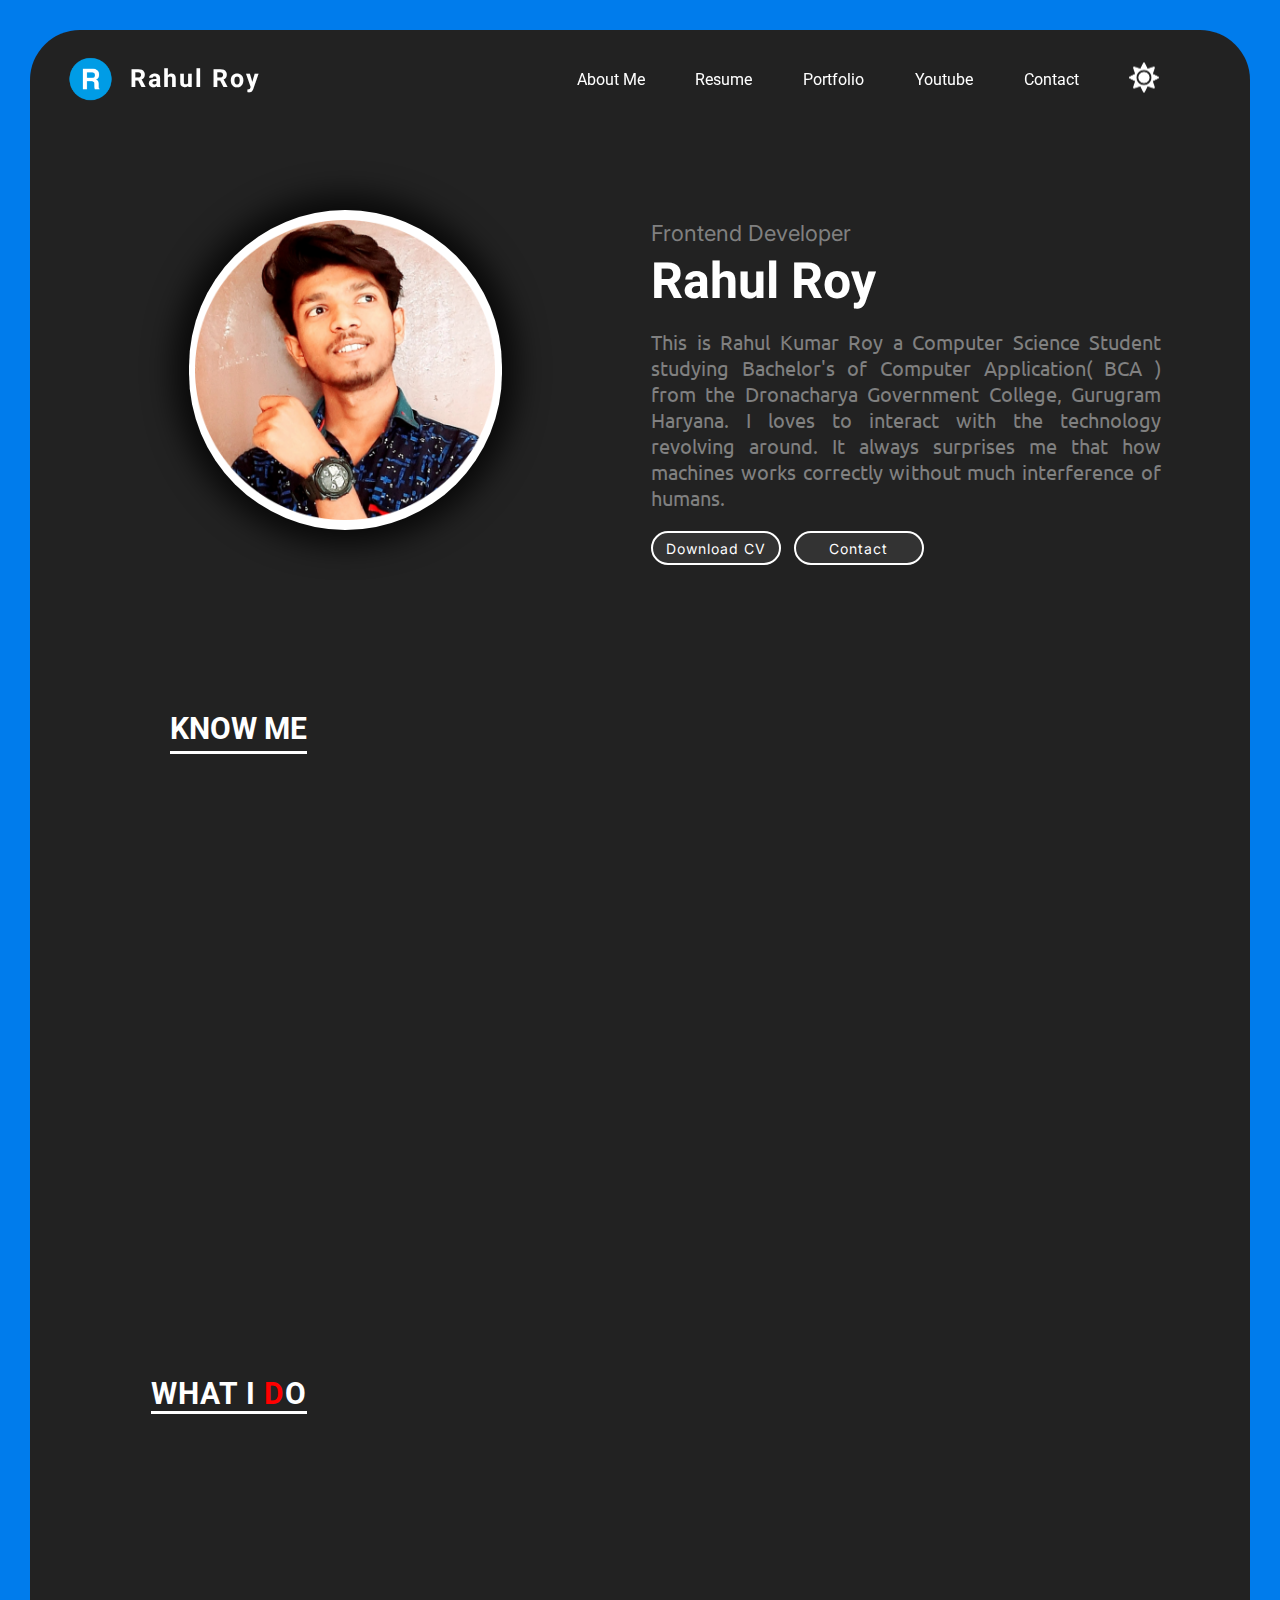
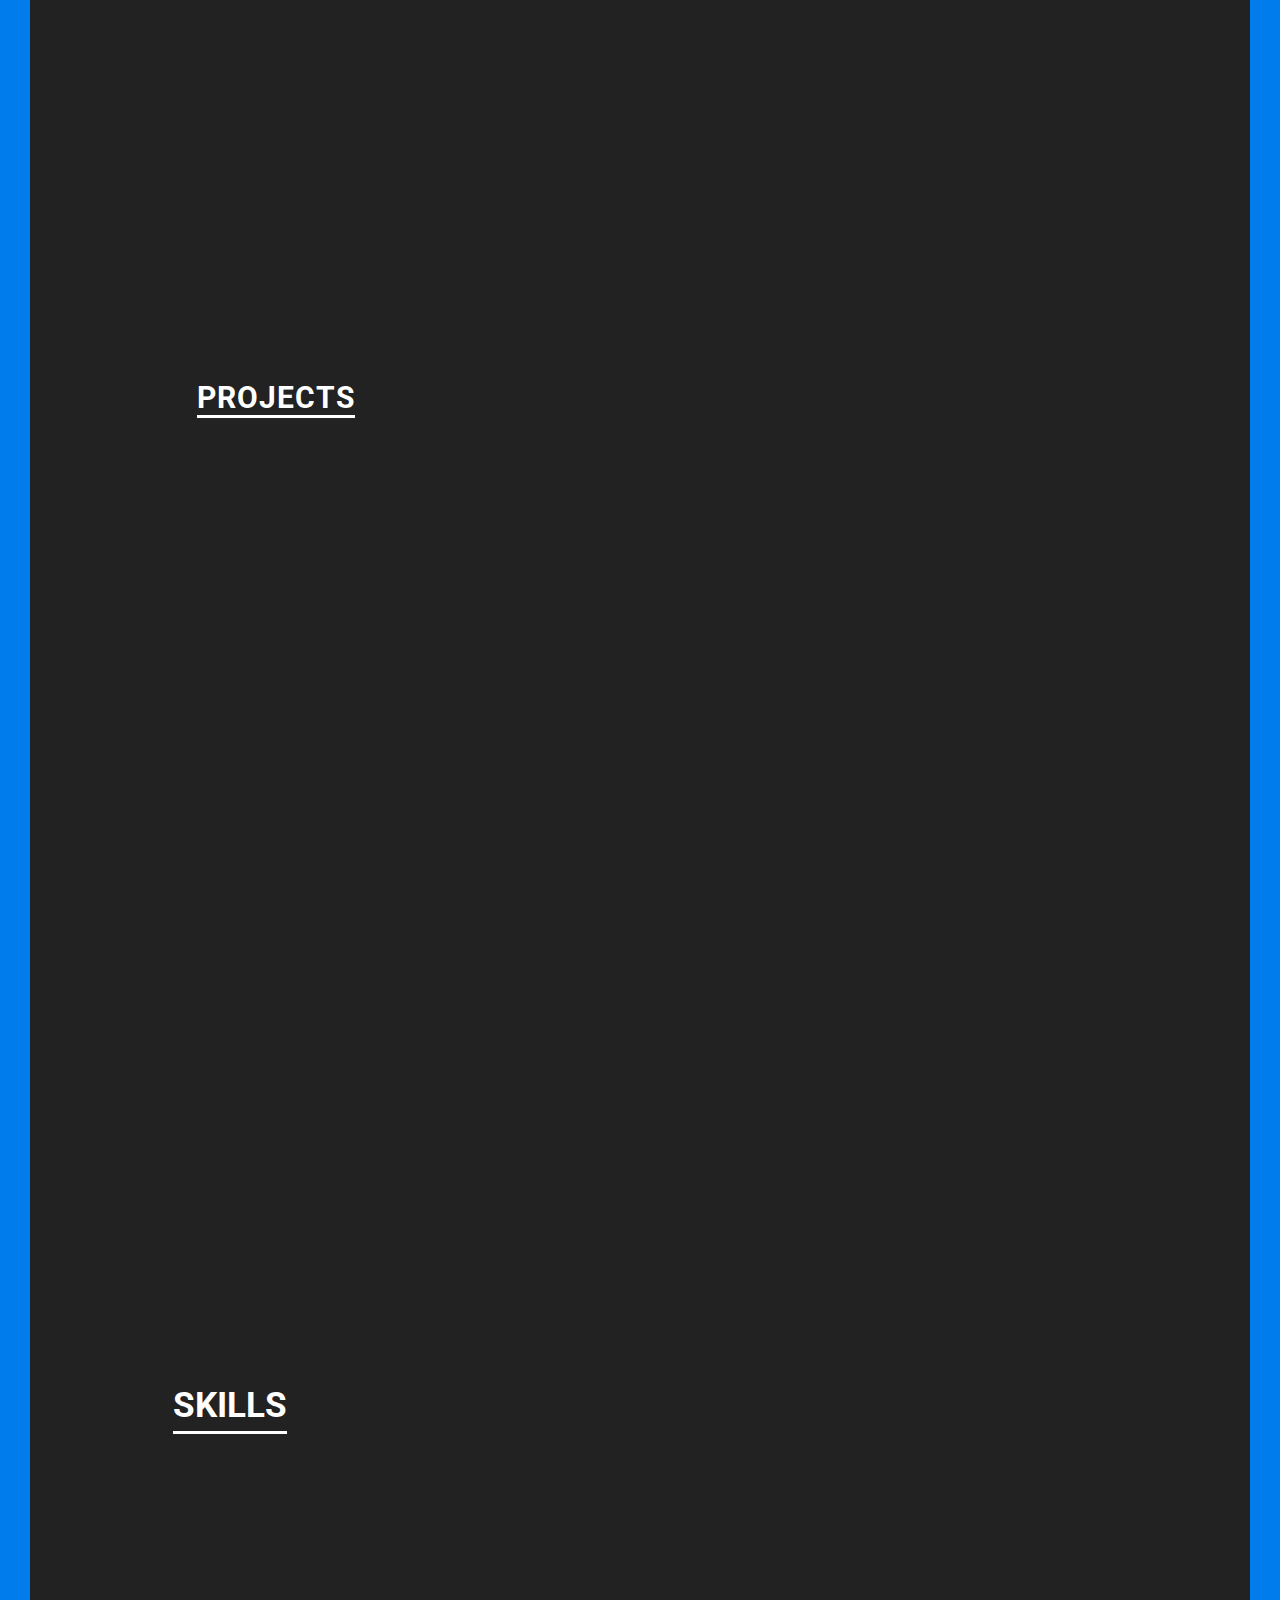
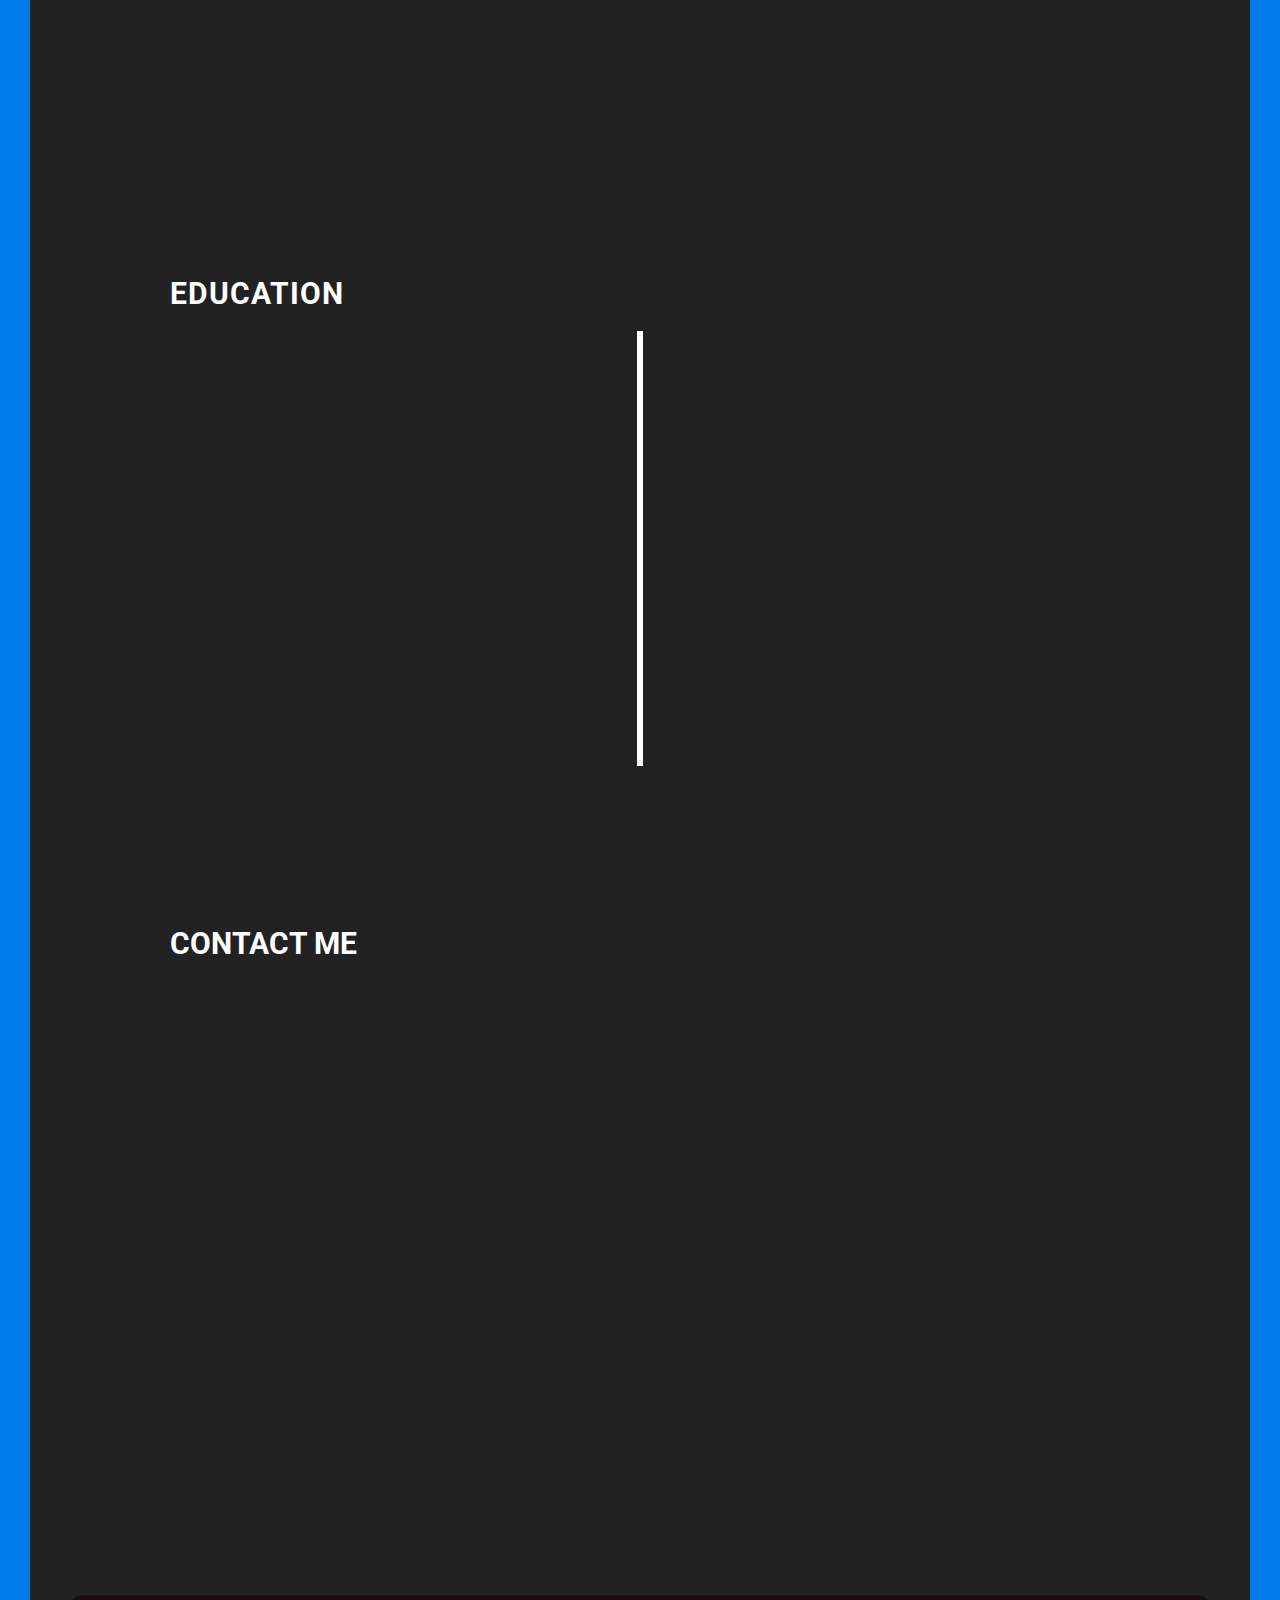
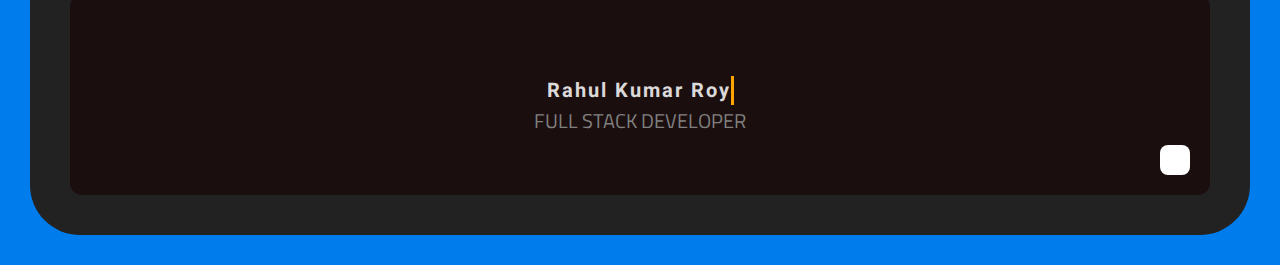
<file: index.html>
<!DOCTYPE html>
<html lang="en">

<head>
    <meta charset="UTF-8">
    <meta http-equiv="X-UA-Compatible" content="IE=edge">
    <meta name="viewport" content="width=device-width, initial-scale=1.0">
    <title>Rahul Kumar Roy</title>
    <link rel="stylesheet" href="style.css">
    <script src="https://cdnjs.cloudflare.com/ajax/libs/gsap/3.9.1/gsap.min.js"></script>
    <link rel="stylesheet" href="https://use.fontawesome.com/releases/v5.15.4/css/all.css"
        integrity="sha384-DyZ88mC6Up2uqS4h/KRgHuoeGwBcD4Ng9SiP4dIRy0EXTlnuz47vAwmeGwVChigm" crossorigin="anonymous">
    <link rel="stylesheet" href="media.css">
    <script src="power.js"></script>
    <link rel="shortcut icon" href="./images/favicon.png" type="image/x-icon">
    <!-- aos for animation -->
    <link rel="stylesheet" href="https://unpkg.com/aos@next/dist/aos.css" />


</head>


<body>
    <div id="loader-cont">
        <div class="main-loader">
            <div class="inner-loader">

            </div>
        </div>
    </div>
    <div class="wrapper" id="for-moving-top">
        <div class="second-wrapper change-bg" id="second-main-cont">
            <header>

                <input type="checkbox" name="" id="check">
                <label id="check-btn" for="check"><i class="black-color fas fa-bars"></i></label>

                <div class="logo-section">
                    <div class="logo">
                        <img src="./images/letter_R.png" alt="">
                    </div>
                    <h2 class="admin-name">Rahul Roy</h2>
                </div>
                <div class="navigation">
                    <nav>
                        <ul>
                            <li><a class="link" href="#my-info">About Me</a></li>
                            <li><a class="link" target="_blank" href="resume.html">Resume</a></li>
                            <li><a class="link" target="_blank"
                                    href="https://mrahulroy.github.io/mRahulRoy/">Portfolio</a></li>
                            <li><a class="link" target="_blank"
                                    href="https://www.youtube.com/c/protechrahul">Youtube</a></li>
                            <li><a class="link" href="#reach-me">Contact</a></li>
                            <li id="sun" onclick="myFunction()"><img id="icon" src="./images/sun.png" alt=""></li>



                        </ul>
                    </nav>
                </div>
            </header>

            <div class="banner-section">
                <div class="left-box" data-aos="zoom-in">
                    <div class="admin-img">
                        <img src="./images/admin-pic.png" alt="">
                    </div>
                </div>
                <div class="right-box">
                    <p class="experty">Frontend Developer</p>
                    <h2 class="name admin-name">Rahul Roy</h2>
                    <div class="content">
                        <p>This is Rahul Kumar Roy a Computer Science Student studying Bachelor's of Computer
                            Application( BCA ) from the Dronacharya Government College, Gurugram Haryana. I loves to
                            interact with the technology revolving around. It always surprises me that how machines
                            works correctly without much interference of humans.</p>
                    </div>
                    <div class="buttons">
                        <button id="cv-btn">Download CV</button>
                        <button><a href="#reach-me">Contact</a></button>
                    </div>
                </div>
            </div>

            <!-- Know me section -->
            <div id="my-info" class="know-me-cont" ">
                <div class=" know-text">
                <h2><span class="black-color">KNOW ME</span></h2>
            </div>
            <div class="know-text-content-div">
                <div class="know-content" data-aos="fade-right">
                    <p class="black-color">This is <strong class="admin-name" style="color: yellow;">Rahul Kumar Roy
                        </strong>a Computer
                        Science Student
                        studying Bachelor's of Computer
                        Application ( BCA ) from the Dronacharya Government College , Gurugram Haryana . I loves to
                        interact with the technology revolving around . It always surprises me that how machines
                        works correctly without much interference of humans. I know this is called automation but
                        still it gives me a Number of questions or doubts that how we do it . This is why I likes to
                        learn new skills and technology . Computer Science is not just a branch where we learn
                        operating or working on computers but it is more than a magic that happens when a code
                        works. I am much interested in Teaching and Learning new things revolving around and apply
                        my knowledge to build something that can help others. I loves to share whatever knowledge i
                        have, it always makes me Happy. In order to do that I started YouTube Channel Knows as Rahul
                        Roy where I Uploads Programming Videos In easy Hindi language so that Any students who is
                        not able to understand or week in English can easily Learn from there. I am also trying to
                        build a community where a student can get immediate help if he/she gets stuck in any
                        questions, Because for beginners it is always very difficult or confusing to know from where
                        to start or how to start. In order to minimise this problem i am trying to build a community
                        where seniors or some students who know stuffs can clear doubts of juniors or begginer.
                        <br>
                        Thank you.
                    </p>
                </div>
                <div class="right-pic" data-aos="fade-left">
                    <img src="./images/rahul.jpg" alt="">
                </div>
            </div>
        </div>

        <!-- What i do section -->
        <div class="my-work-section">
            <div class="what-i-do-text-cont">
                <h2 class="black-color"><span>WHAT I <span style="color: red;">D</span>O</span></h2>
            </div>
            <div class="work-holder">

                <div class="comp-coding box1 box" data-aos="fade-right">
                    <div class="cp-icon flex">
                        <span><i class="fas fa-file-code"></i></span>
                        <h2>Competitive Coding</h2>
                    </div>
                    <div class="coding-bio">
                        <p class="black-color">I have done Competitive coding on the very popular website like
                            HackerRank. This is
                            something that boosts our confidence by each questions. I am not doing it on the regular
                            bases</p><br>
                        <p class="stars "><span class="black-color">HackerRank : <i class="fas fa-star"></i><i
                                    class="fas fa-star"></i><i class="fas fa-star"></i><i
                                    class="fas fa-star"></i></span></p>
                    </div>
                </div>

                <div class="web-d box2 box" data-aos="fade-left">
                    <div class="web-d-icon flex">
                        <span><i class="fab fa-html5"></i></span>
                        <h2>Web Development</h2>
                    </div>
                    <div class="coding-bio ">
                        <p class="black-color">I am a newbie in Frontend Devlopment but am a passionate learner. It
                            always inspires me
                            to do or make such cool projects like this Portfolio website. I have done a few small
                            projects on Web Development Using Html Css and the very popular JavaScript. I hope you
                            like this website.</p>
                    </div>
                </div>

                <div class="dsa box3 box" data-aos="fade-right">
                    <div class="code-icon flex">
                        <span><i class="fas fa-code"></i></span>
                        <h2>Data Structures & Algorithm</h2>
                    </div>
                    <div class="coding-bio">
                        <p class="black-color">Here comes my intereste Solving Problems. I am much interested in solving
                            real life
                            related questions. I am solving good Data Structures Questions using the very popular
                            web Platform LeetCode . I have already solved 100+ Problems On LeetCode and looking
                            forward to do alot more.</p>
                        <p class="black-color stars"><span>LeetCode : <i class="fas fa-star"></i><i
                                    class="fas fa-star"></i>
                                &nbsp;</span></p>
                    </div>
                </div>
                <div class="youtuber box4 box" data-aos="fade-left">
                    <div class="youtube-icon flex">
                        <span><i class="fab fa-youtube"></i></i></span>
                        <h2>Youtuber</h2>
                    </div>
                    <div class="coding-bio">
                        <p class="black-color">I am much interested in Teaching and Learning new things revolving around
                            and apply my
                            knowledge to build something that can help others. I loves to share whatever knowledge i
                            have, it always makes me Happy. In order to do that I started YouTube Channel Knows as
                            Rahul Roy where I Uploads Programming Videos In easy Hindi language so that Any students
                            who is not able to understand or week in English can easily Learn from there.</p>

                        <p class="black-color yt">Youtube Channel :<a class="yt-link" target="_blank"
                                href="https://www.youtube.com/c/protechrahul"> Rahul Roy</a></p>
                    </div>
                </div>
            </div>
        </div>




        <!-- projects section -->
        <div class="projects-cont">
            <h2 class="project-text black-color"><i class="fas fa-star"></i><span>PROJECTS</span></h2>
            <div class="projects">
                <!-- project 1 -->
                <div class="project1" data-aos="fade-right">
                    <h2>To Do Application</h2>
                    <div class="project-img1">
                        <img src="./images/todo.png" alt="">
                    </div>
                    <div class="project-about">
                        <p>This is a web app made using html Css & very popular Javascript. <br>
                            <em>you can view the project</em>
                        </p>
                        <button><a target="_blank" href="https://mrahulroy.github.io/myToDoApp/">View
                                Project</a></button>
                    </div>
                </div>
                <!-- project 2 -->
                <div class="project2" data-aos="zoom-in">
                    <h2>Stop Watch</h2>
                    <div class="project-img2">
                        <img src="./images/watch.png" alt="">
                    </div>
                    <div class="project-about">
                        <p>This is a web app made using html Css & very popular Javascript. <br>
                            <em>you can view the project</em>
                        </p>
                        <button><a target="_blank" href="https://mrahulroy.github.io/myStopwatch/">View
                                Project</a></button>
                    </div>
                </div>
                <!-- project 3 -->
                <div class="project2" data-aos="fade-left">
                    <h2>Click Counter</h2>
                    <div class="project-img2">
                        <img src="./images/click_counter.png" alt="">
                    </div>
                    <div class="project-about">
                        <p>This is a web app made using html Css & very popular Javascript. <br>
                            <em>you can view the project</em>
                        </p>
                        <button><a target="_blank" href="https://mrahulroy2.github.io/clickCounter/">View
                                Project</a></button>
                    </div>
                </div>
            </div>
            <!-- project section 2 -->
            <div class="projects">
                <!-- project 1 -->
                <div class="project1" data-aos="fade-right">
                    <h2>Analog Wall Watch</h2>
                    <div class="project-img1">
                        <img src="./images/analogClock.jpg" alt="">
                    </div>
                    <div class="project-about">
                        <p>This is a web app made using html Css & very popular Javascript. <br>
                            <em>you can view the project</em>
                        </p>
                        <button><a target="_blank" href="https://mrahulroy.github.io/wall_Clock/">View
                                Project</a></button>
                    </div>
                </div>
                <!-- project 2 -->
                <div class="project2" data-aos="zoom-in">
                    <h2>Stone Paper Game</h2>
                    <div class="project-img2">
                        <img src="./images/scissors.png" alt="">
                    </div>
                    <div class="project-about">
                        <p>This is a web app made using html Css & very popular Javascript. <br>
                            <em>you can view the project</em>
                        </p>
                        <button><a target="_blank" href="https://mrahulroy.github.io/SPSC_Game/">View
                                Project</a></button>
                    </div>
                </div>
                <!-- project 3 -->
                <div class="project2" data-aos="fade-left">
                    <h2>Coming soon..</h2>
                    <div class="project-img2">
                        <img src="./images/comingSoon.jpg.crdownload" alt="">
                    </div>
                    <div class="project-about">
                        <p>Project is under maintenance. Will be Pushed live in short time. <br>
                            <em>Please Wait !</em>
                        </p>
                        <button><a target="_blank" href="">View
                                Project</a></button>
                    </div>
                </div>
            </div>
        </div>
        <!-- end of projects -->




        <!-- start of skills -->
        <div class="skills-wrapper">
            <h2 class="skill-text black-color"><i class="fas fa-skull-crossbones"></i><span> SKILLS</span></h2>

            <div class="skill-cont1" data-aos="fade-right">
                <div class="html sk ">
                    <h2 class="black-color">HTML</h2> &nbsp;
                    <span class="back-box"><span class="bar1"></span></span>
                </div>
                <div class="css sk">
                    <h2 class="black-color">Css</h2> &nbsp;
                    <span class="back-box"><span class="bar2"></span></span>
                </div>
            </div>


            <div class="skill-cont2" data-aos="fade-left">
                <div class="javascript sk">
                    <h2 class="black-color">JavaScript</h2> &nbsp;
                    <span class="back-box"><span class="bar3"></span></span>
                </div>
                <div class="cpp sk">
                    <h2 class="black-color">CPP</h2> &nbsp;
                    <span class="back-box"><span class="bar4"></span></span>
                </div>
            </div>



            <div class="skill-cont3" data-aos="fade-right">
                <div class="c sk">
                    <h2 class="black-color">C</h2> &nbsp;
                    <span class="back-box"><span class="bar5"></span></span>
                </div>
                <div class="git sk">
                    <h2 class="black-color">Git</h2> &nbsp;
                    <span class="back-box"><span class="bar6"></span></span>
                </div>
            </div>


        </div>
        <!-- end of skills -->



        <!-- start of education timline -->
        <div class="edu-cont">
            <h2 class="education black-color"><i class="fas fa-user-graduate"></i> EDUCATION</h2>
            <div class="timeline ">

                <div class="container left" data-aos="fade-right">
                    <div class="main-content">
                        <h2>Bachelor of Computer Applications</h2>
                        <p class="college">Dronacharya Government College</p>
                        <p><i class="far fa-calendar-alt"></i>2019-2022</p>
                    </div>
                </div>
                <div class="container right" data-aos="fade-left">
                    <div class="main-content">
                        <h2>Secondary School</h2>
                        <p class="sr-sec-school">Lord Krishna Convent School</p>
                        <p><i class="far fa-calendar-alt"></i>2016-2017</p>
                    </div>
                </div>
                <div class="container left" data-aos="fade-right">
                    <div class="main-content">
                        <h2>Senior Secondary School</h2>
                        <p class="sec-school">Government Model Senior Secondary School</p>
                        <p><i class="far fa-calendar-alt"></i>2017-2019</p>
                    </div>
                </div>

            </div>
        </div>
        <!-- end of education timline -->

        <!-- contact secion -->
        <div class="contact-area" id="reach-me">
            <h2 class="contact-me black-color"><i class="fas fa-id-badge"></i>CONTACT ME</h2>
            <div class="left-cont">
                <div class="left-social" data-aos="fade-right">

                    <div class="email">
                        <i class="fas fa-envelope"></i>
                        <div class="email-content com">
                            <h2 class="black-color">Email</h2>
                            <p class="black-color">rahulroy177602@</p>
                        </div>
                    </div>

                    <div class="twitter">
                        <i class="fab fa-twitter"></i>
                        <div class="twitter-content com">
                            <h2 class="black-color">Twitter</h2>
                            <p class="black-color">@rahulroy177602</p>
                        </div>
                    </div>

                    <div class="location">
                        <i class="fas fa-map-signs"></i>
                        <div class="location-content com">
                            <h2 class="black-color">Location</h2>
                            <p class="black-color">Haryana, India</p>
                        </div>
                    </div>

                </div>

                <div class="contact-form" data-aos="fade-left">
                    <p class="get-in-touch">Get in touch</p>
                    <input id="input" type="text" placeholder="Name">
                    <input id="email" type="email" name="" id="" placeholder="Email">
                    <input id="subject" type="text" placeholder="Subject">
                    <textarea name="" id="message" cols="30" rows="10" placeholder="Message"></textarea>
                    <button class="send-btn">Send Message <i class="fas fa-paper-plane"></i></button>
                </div>
            </div>
        </div>
        <!-- end of contact us -->

        <!--  start of footer-->
        <div class="footer">
            <div class="social-media">
                <a target="_blank" href="https://www.instagram.com/rahull_roy_/"> <i
                        class="fab fa-instagram-square"></i></a>
                <a target="_blank" href="https://www.linkedin.com/in/rahul-roy-a01730208/"> <i
                        class="fab fa-linkedin"></i></a>
                <a target="_blank" href="https://twitter.com/rahulroy9871"> <i class="fab fa-twitter"></i></a>
                <a target="_blank" href="https://github.com/mRahulRoy"> <i class="fab fa-github"></i></a>
            </div>
            <div class="animated-txt">
                <h2 class="name">Rahul Kumar Roy</h2>
            </div>
            <p>FULL STACK DEVELOPER</p>
            <a href="#for-moving-top"><i class="fas fa-arrow-up"></i></a>
        </div>
        <!-- end of footer -->




        <!-- end of second wrapper -->

    </div>
    </div>

    



    <script>
        gsap.from('.navigation', { duration: 3, y: '-100%' });
        gsap.from('.logo-section', { duration: 3, y: '-100%' });

        // gsap.from('.know-content', { duration: 2, x: '-100%' });
        // gsap.from('.know-text', { duration: 2, x: '-100%' });
        // gsap.from('.right-pic', { duration: 2, x: '100%' });
        // gsap.from('.box1', { duration: 2, x: '-100%' });
        // gsap.from('.box2', { duration: 2, x: '100%' });
        // gsap.from('.box3', { duration: 2, x: '-100%' });
        // gsap.from('.box4', { duration: 2, x: '100%' });
    </script>
    <script src="https://unpkg.com/aos@next/dist/aos.js"></script>
    <script>
         let loader = document.getElementById("loader-cont");
         let wrapper = document.getElementsByClassName("wrapper");
         window.addEventListener("load" ,function(){
             loader.style.display= "none";
             wrapper[0].style.display="block";
         })
        AOS.init({
            offset: 350,
            duration: 1000,
        });
    </script>

</body>

</html>
</file>
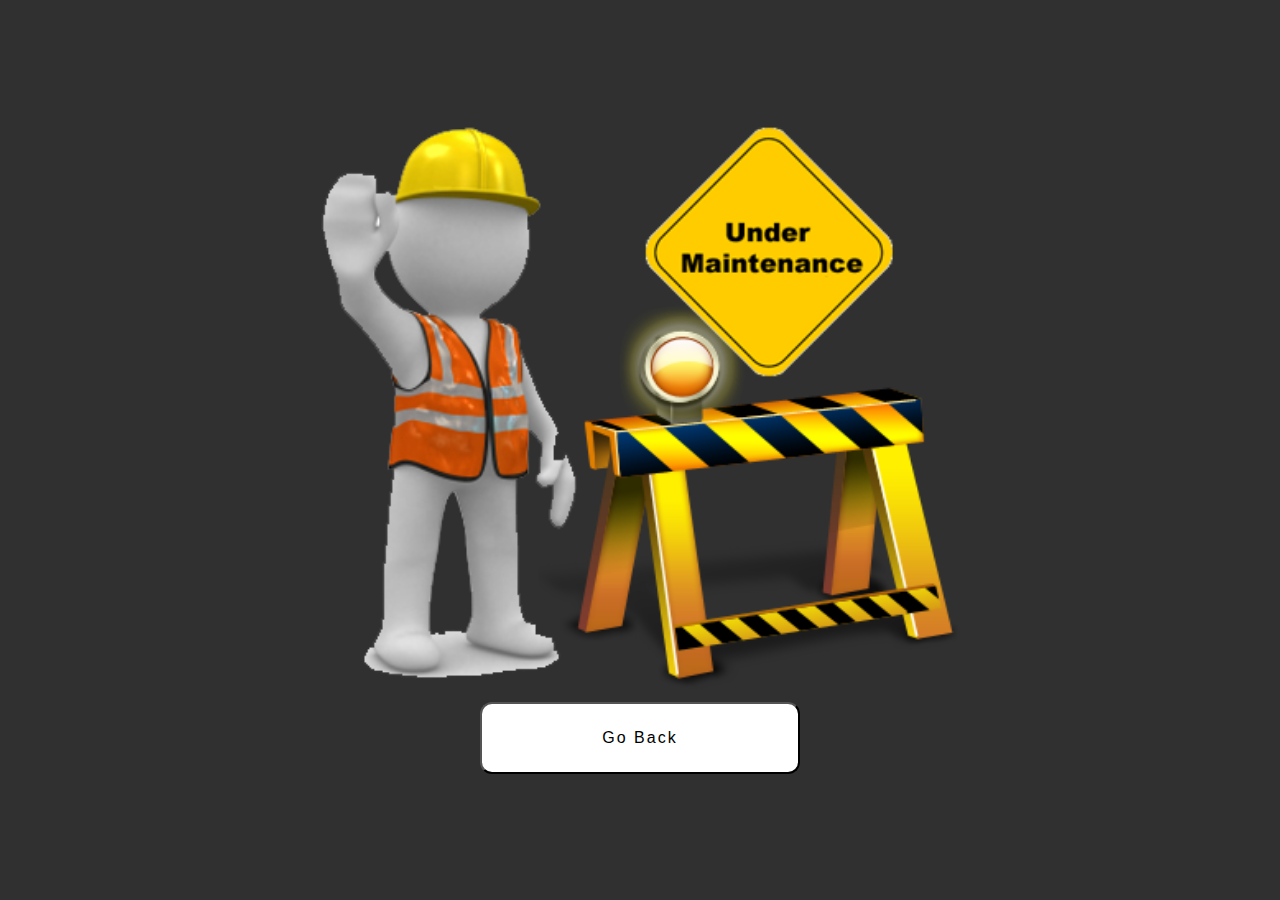
<file: resume.html>
<!DOCTYPE html>
<html lang="en">

<head>
    <meta charset="UTF-8">
    <meta http-equiv="X-UA-Compatible" content="IE=edge">
    <meta name="viewport" content="width=device-width, initial-scale=1.0">
    <title>Resume</title>
    <style>
        * {
            padding: 0;
            margin: 0;
            box-sizing: border-box;
        }
        .main {
            height: 100vh;
            width: 100%;
            display: flex;
            align-items: center;
            justify-content: center;
            flex-direction: column;
            background-color: rgb(48, 48, 48);
        }

        .main img {
            width: 50%;
            padding-bottom: 10px;
        }

        .main .btn{
            height: 8%;
            width: 25%;
            background-color: white;
            border-radius: 12px;
        }
        .main .btn a{
            text-decoration: none;
            color: black;
            font-size: 1rem;
            letter-spacing: 2px;
        }

    </style>
</head>

<body>
    <div class="main">

        <img src="./images/sorry.png" alt="">
        <button class="btn"><a href="https://mrahulroy.github.io/mRahulRoy/">Go Back</a></button>

    </div>
</body>

</html>
</file>
<file: style.css>
@import url('https://fonts.googleapis.com/css2?family=Anton&family=Bebas+Neue&family=Inter&family=Irish+Grover&family=Josefin+Sans:ital,wght@1,300&family=Lato:ital,wght@1,300&family=Oswald:wght@300&family=Roboto:ital,wght@0,300;0,400;0,500;0,700;1,400&family=Ubuntu:ital,wght@0,300;1,300;1,500;1,700&display=swap');
@import url('https://fonts.googleapis.com/css2?family=Anton&family=Bebas+Neue&family=Heebo:wght@500&family=Inter&family=Irish+Grover&family=Josefin+Sans:ital,wght@1,300&family=Lato:ital,wght@1,300&family=Oswald:wght@300&family=Roboto:ital,wght@0,300;0,400;0,500;0,700;0,900;1,400&family=Ubuntu:ital,wght@0,300;1,300;1,500;1,700&display=swap');
@import url('https://fonts.googleapis.com/css2?family=Anton&family=Bebas+Neue&family=Heebo:wght@500&family=Inter&family=Irish+Grover&family=Josefin+Sans:ital,wght@1,300&family=Lato:ital,wght@1,300&family=Mukta&family=Oswald:wght@300&family=Roboto:ital,wght@0,300;0,400;0,500;0,700;0,900;1,400&family=Ubuntu:ital,wght@0,300;1,300;1,500;1,700&display=swap');
@import url('https://fonts.googleapis.com/css2?family=Anton&family=Bebas+Neue&family=Heebo:wght@500&family=Inter&family=Irish+Grover&family=Josefin+Sans:ital,wght@1,300&family=Lato:ital,wght@1,300&family=Mukta:wght@400;500&family=Oswald:wght@300&family=Poppins&family=Roboto:ital,wght@0,300;0,400;0,500;0,700;0,900;1,400&family=Ubuntu:ital,wght@0,300;1,300;1,500;1,700&display=swap');
@import url('https://fonts.googleapis.com/css2?family=Anton&family=Bebas+Neue&family=Heebo:wght@500&family=Inter&family=Irish+Grover&family=Josefin+Sans:ital,wght@1,300&family=Lato:ital,wght@1,300&family=Mukta:wght@400;500&family=Oswald:wght@300&family=Poppins&family=Roboto:ital,wght@0,300;0,400;0,500;0,700;0,900;1,400&family=Rubik&family=Ubuntu:ital,wght@0,300;1,300;1,500;1,700&display=swap');
@import url('https://fonts.googleapis.com/css2?family=Anton&family=Bebas+Neue&family=Heebo:wght@500&family=Inter&family=Irish+Grover&family=Josefin+Sans:ital,wght@1,300&family=Lato:ital,wght@1,300&family=Mukta:wght@400;500&family=Oswald:wght@300&family=Poppins&family=Roboto:ital,wght@0,300;0,400;0,500;0,700;0,900;1,400&family=Rubik&family=Titillium+Web&family=Ubuntu:ital,wght@0,300;1,300;1,500;1,700&display=swap');

* {
    padding: 0;
    margin: 0;
    box-sizing: border-box;
    text-decoration: none;
}

html {
    font-size: 10px;
    scroll-behavior: smooth;
}

.wrapper {
    background-color: rgb(0, 124, 236);
    padding: 30px;
    overflow: hidden;
    display: none;
}


.second-wrapper {
    background-color: rgb(34, 34, 34);
    border-radius: 50px;
    padding: 40px;

}

.logo-section {
    /* background-color: red; */
    width: 200px;
    display: flex;
    align-items: center;
}

.logo-section h2 {
    font-size: 2.5rem;
    color: white;
    font-family: 'Heebo', sans-serif;
    letter-spacing: 2px;
}

header {
    display: flex;
    align-items: center;
    justify-content: space-between;
    margin-bottom: 50px;
    position: relative;
}

#check {
    position: absolute;
    top: 60px;
    display: none;
}

#check:checked~.navigation {
    left: 0%;
    display: block;
}

header #check-btn {
    font-size: 3.4rem;
    top: 0px;
    left: 10px;
    position: relative;
    color: white;
    display: none;
}

.logo-section .logo {
    height: 50px;
    width: 50px;
    display: flex;
    justify-content: center;
    align-items: center;
    margin-right: 10px;
    position: relative;
}

.logo img {
    border-radius: 50px;
    height: 90%;
    width: 90%;
    margin-right: 10px;
    position: absolute;
}

.logo img:hover {
    left: 2px;
    right: 3px;
    top: 2px;
    bottom: 3px;
}

.navigation {
    width: 60%;
    height: 50px;
    /* background-color: red; */
    display: flex;
    position: relative;
    align-items: center;
}

.navigation nav {
    width: 100%;
}

.navigation nav ul {
    display: flex;
    align-items: center;
    justify-content: space-evenly;
    /* background-color: blue; */
}

.navigation nav ul li a {
    text-decoration: none;
    color: white;
    font-size: 1.6rem;
    font-family: 'Roboto', sans-serif;
}

.navigation nav ul li a:hover {
    color: yellow;
}

.navigation nav ul li img {
    width: 30px;
    cursor: pointer;
    color: red;
}

.navigation nav ul li img:hover {
    color: red;
}

.navigation nav ul li {
    list-style: none;
}

/* banner section */
.banner-section {
    /* background-color: red; */
    display: flex;
    justify-content: space-evenly;
    margin-bottom: 100px;
}

.banner-section .left-box {
    height: 400px;
    width: 45%;
    display: flex;
    justify-content: center;
    align-items: center;

}

.banner-section .left-box .admin-img {
    background-color: white;
    /* background-color: red; */
    width: 61%;
    height: 80%;
    display: flex;
    justify-content: center;
    align-items: center;
    border-radius: 350px;
    position: relative;
    /* box-shadow: 10px -10px  rgba(0,0,0,0.6); */
    box-shadow: 0px 0px 30px 15px rgba(37, 0, 0, 0.75);
    -webkit-box-shadow: 0px 0px 30px 15px rgba(0, 0, 0, 0.75);
    -moz-box-shadow: 0px 0px 30px 15px rgba(0, 0, 0, 0.75);
}

.admin-img img {
    width: 300px;
    height: 300px;
    position: absolute;
    transition: all 5s;
}

.banner-section .right-box {
    width: 50%;
    padding: 50px 30px 30px 30px;
    display: flex;
    flex-direction: column;
}

.right-box .experty {
    font-size: 2.2rem;
    margin-bottom: 00px;
    color: rgb(128, 128, 128);
    font-family: 'Inter', sans-serif;
}

.right-box .name {
    font-size: 5rem;
    color: white;
    margin-bottom: 10px;
    font-family: 'Heebo', sans-serif;
}

.right-box .content {
    /* background-color: rgb(0, 124, 236); */

    margin-bottom: 20px;
}

.right-box .content p {
    font-size: 2rem;
    color: rgb(128, 128, 128);
    font-family: 'Ubuntu', sans-serif;
    text-align: justify;
}

.right-box .buttons {
    /* background-color: red; */
    height: 50px;
}

.right-box .buttons button {
    height: 34px;
    cursor: pointer;
    margin-right: 10px;
    width: 130px;
    color: white;
    border-radius: 20px;
    font-size: 1.4rem;
    border: 2px solid rgb(255, 255, 255);
    background-color: rgb(51, 51, 51);
    letter-spacing: 1px;
    font-family: 'Inter', sans-serif;
}

.right-box .buttons button:last-child a {
    color: white;
    transition: all 1s;
}

.buttons #cv-btn {
    transition: all 1s;
}

#cv-btn:hover {
    background-color: rgb(81, 81, 248);
}

.right-box .buttons button:last-child:hover {
    background-color: white;
}

.right-box .buttons button:last-child:hover a {
    color: black;
}

/* know me*/
.know-me-cont {
    margin-bottom: 50px;
}

.know-text-content-div {

    display: flex;
    justify-content: space-around;
    align-items: center;
}

.know-text h2 {
    font-size: 3rem;
    padding-left: 100px;
    color: white;
    margin-bottom: 5px;
    font-family: 'Roboto', sans-serif;
}

.know-text h2 span {
    padding-bottom: 5px;
    border-bottom: 3px solid white;
}

.know-text-content-div .know-content {
    width: 45%;
    padding: 30px;
    /* background-color: rgb(193,141,43); */
}

.know-text-content-div .know-content p {
    font-size: 1.5rem;

    font-family: 'Mukta', sans-serif;
    line-height: 1.5;
    text-align: justify;
    color: white;
}

.right-pic {
    display: flex;
    justify-content: center;
    align-items: center;
    height: 400px;
    width: 400px;
    /* background-color: orangered; */
}

.right-pic img {
    height: 100%;
    border-top-right-radius: 50px;
    border-bottom-left-radius: 50px;
}


/* what i do css */


.my-work-section {
    /* background-color: red; */
    padding: 20px;
    margin-bottom: 60px;
}

.what-i-do-text-cont h2 {
    font-size: 3rem;
    padding-left: 61px;
    color: white;
    margin-bottom: 48px;
    font-family: 'Roboto', sans-serif;
    letter-spacing: 1px;

}

.what-i-do-text-cont span {
    border-bottom: 3px solid white;
    margin-bottom: 40px;
}

.work-holder {
    display: flex;
    flex-wrap: wrap;
    justify-content: space-around;
}

.box i {
    font-size: 4rem;
    color: gold;
}

.box {
    margin: 10px;
    width: 47%;
    padding: 10px;
    box-shadow: 0px 0px 0px 2px rgb(237 227 227 / 75%);
    border-radius: 3px;
}

.coding-bio .stars i {
    font-size: 1rem;
    color: gold;
}

.coding-bio .yt a {
    color: gold;
}

.flex {
    display: flex;
    justify-content: flex-start;
    align-items: center;
}

.flex span {
    margin: 0px 10px 10px 0px;
}

.flex h2 {
    font-size: 2rem;
    font-family: 'Inter', sans-serif;
    color: rgb(128, 128, 128);
}

.coding-bio p {
    font-size: 1.5rem;
    font-family: 'Poppins', sans-serif;
    line-height: 1.5;
    color: white;
}

/* projects */
.projects-cont {
    padding: 20px;
    margin-bottom: 40px;
    /* background-color: red; */
}

.project-text {
    font-size: 3rem;
    padding-left: 100px;
    color: white;
    margin-bottom: 5px;
    font-family: 'Roboto', sans-serif;
    letter-spacing: 1px;
    padding-bottom: 45px;
}

.project-text i {
    color: gold;
    font-size: 3rem;
    padding-right: 7px;
}

.project-text span {
    border-bottom: 3px solid white;
    margin-bottom: 40px;
}

.projects {
    display: flex;
    align-items: center;
    margin: auto;
    width: 90%;
    flex-wrap: wrap;
    justify-content: space-evenly;
    align-items: center;
    height: 400px;
    margin-bottom: 30px;
}

.project1,
.project2 {
    border: 2px solid;
    width: 28%;
    height: 100%;
    padding: 30px;
    display: flex;
    flex-direction: column;
    justify-content: space-evenly;
    align-items: center;
    border-radius: 15px;
    background-color: white;


    box-shadow: 10px 10px 10px 3px rgb(7, 0, 0);
}

.project1 h2,
.project2 h2 {
    font-size: 2rem;
    font-family: 'Lato', sans-serif;
}

.project-img1,
.project-img2 {

    display: flex;
    align-items: center;
    justify-content: center;
    width: 200px;
}

.project-about {
    display: flex;
    flex-direction: column;
    align-items: center;
}

.project-about p {
    font-size: 1.7rem;
    margin-bottom: 10px;
    text-align: justify;
}

.project-about button {
    width: 80%;
    height: 35px;
    background: linear-gradient(90deg, rgba(2, 0, 36, 1) 0%, rgba(9, 118, 124, 1) 56%, rgba(0, 212, 255, 1) 100%, rgba(9, 116, 121, 1) 100%);
    border: none;
    color: white;
    cursor: pointer;
    border-radius: 10px;
}

.project-about button a {
    text-decoration: none;
    color: white;
}

.project-img1 img,
.project-img2 img {
    width: 50%;
    border-radius: 80px;
}

/* skills */
.back-box {
    height: 6px;
    width: 320px;
    display: flex;
    align-items: center;
    background-color: #353b48;
    box-shadow: 0 0 10px #2187e7;
}

.skills-wrapper {
    margin-bottom: 160px;
}

.bar1 {
    width: 240px;
    height: 3px;
    display: block;
    background-color: #2187e7;
    animation: bar1 2s alternate-reverse infinite;
}

.bar2 {
    width: 220px;
    height: 3px;
    display: block;
    background-color: #2187e7;
    animation: bar2 2s alternate-reverse infinite;
}

.bar3 {
    width: 80px;
    height: 3px;
    display: block;
    background-color: #2187e7;
    animation: bar3 2s alternate-reverse infinite;
}

.bar4 {
    width: 205px;
    height: 3px;
    display: block;
    background-color: #2187e7;
    animation: bar4 2s alternate-reverse infinite;
}

.bar5 {
    width: 225px;
    height: 3px;
    display: block;
    background-color: #2187e7;
    animation: bar5 2s alternate-reverse infinite;
}

.bar6 {
    width: 200px;
    height: 3px;
    display: block;
    background-color: #2187e7;
    animation: bar6 2s alternate-reverse infinite;
}

.skills-wrapper h2 {
    font-size: 2rem;
    color: white;
    font-family: 'Roboto', sans-serif;
}

@keyframes bar1 {
    0% {
        width: 0%;
    }

    100% {
        width: 240px;
    }
}

@keyframes bar2 {
    0% {
        width: 0%;
    }

    100% {
        width: 220px;
    }
}

@keyframes bar3 {
    0% {
        width: 0%;
    }

    100% {
        width: 80px;
    }
}

@keyframes bar4 {
    0% {
        width: 0%;
    }

    100% {
        width: 205px;
    }
}

@keyframes bar5 {
    0% {
        width: 0%;
    }

    100% {
        width: 225px;
    }
}

@keyframes bar6 {
    0% {
        width: 0%;
    }

    100% {
        width: 200px;
    }
}

.skill-cont1,
.skill-cont2,
.skill-cont3 {
    width: 90%;
    height: 80px;
    margin: auto;
    display: flex;
    flex-wrap: wrap;
    justify-content: space-evenly;
    /* border: 2px solid ; */
}

.skill-text {
    padding-left: 100px;
    color: white;
    margin-bottom: 5px;
    font-family: 'Roboto', sans-serif;
    margin-bottom: 50px;
}

.skill-text i {
    font-size: 3.4rem;
    padding-right: 3px;
    color: gold;
}

.skill-text span {
    font-size: 3.5rem;
    padding-bottom: 5px;
    border-bottom: 3px solid white;
}



/* timeline  */

.timeline {
    position: relative;
    max-width: 1080px;
    margin: 0 auto 160px auto;
}

.education {
    font-size: 3rem;
    padding-left: 100px;
    color: white;
    margin-bottom: 20px;
    font-family: 'Roboto',
        sans-serif;
    letter-spacing: 1px;
}

.education i {
    border-bottom: 3px solid white;
}

.timeline::after {
    content: '';
    position: absolute;
    width: 6px;
    background-color: white;
    top: 0;
    bottom: 0;
    left: 50%;
    margin-left: -3px;
}

.container {
    padding: 10px 40px;
    position: relative;
    background-color: inherit;
    width: 50%;
}

.container::after {
    content: '';
    position: absolute;
    width: 25px;
    height: 25px;
    right: -17px;
    background-color: gold;
    border: 4px solid #FF9F55;
    top: 15px;
    border-radius: 50%;
    z-index: 1;
}

.left {
    left: 0;
    font-family: 'Titillium Web', sans-serif;
}

/* Place the container to the right */
.right {
    left: 50%;

}

.main-content h2,
p {
    font-family: 'Titillium Web', sans-serif;
}

.main-content p i {
    font-size: 2.5rem;
    padding-right: 10px;
}

.college,
.sr-sec-school,
.sec-school {
    font-size: 1.6rem;
}

/* Add arrows to the left container (pointing right) */
.left::before {
    content: " ";
    height: 0;
    position: absolute;
    top: 22px;
    width: 0;
    z-index: 1;
    right: 30px;
    border: medium solid white;
    border-width: 10px 0 10px 10px;
    /*This makes a arrow*/
    border-color: transparent transparent transparent white;
}

.right::before {
    content: " ";
    height: 0;
    position: absolute;
    top: 22px;
    width: 0;
    z-index: 1;
    left: 30px;
    border: medium solid white;
    border-width: 10px 10px 10px 0;
    border-color: transparent white transparent transparent;
}

.right::after {
    left: -16px;
}

.main-content {
    padding: 20px 30px;
    background-color: white;
    position: relative;
    border-radius: 6px;
}


/* contact section */
.contact-area {
    margin-bottom: 100px;
}

.contact-me {

    padding-left: 90px;
    font-size: 3rem;
    padding-bottom: 70px;
    font-family: 'Roboto', sans-serif;
    color: white;
}

.contact-me i {
    padding-right: 10px;
}

.left-cont {
    max-width: 1000px;
    margin: 0 auto;
    display: flex;
    justify-content: space-evenly;
}

#subject,
#message {
    display: block;
}

.left-social {
    width: 30%;
    display: flex;
    align-items: center;
    justify-content: center;
    flex-direction: column;
    box-shadow: 10px 16px 20px black;
}

.email,
.twitter,
.location {
    display: flex;
}

.email i,
.twitter i,
.location i {
    font-size: 3rem;
    padding-right: 10px;
    color: red;
}

.com {
    margin-bottom: 60px;
}

.com h2 {
    font-size: 2rem;
    font-family: 'Inter', sans-serif;
    color: rgba(255, 255, 255, 0.787);
}

.com p {
    font-size: 1.6rem;
    color: white;
}

.contact-form {
    box-shadow: 10px 16px 20px black;
    padding: 10PX;
    width: 50%;

}

.get-in-touch {
    font-size: 2.5rem;
    padding-left: 10px;
    color: white;
}

#subject,
#input,
#email {
    width: 220px;
    height: 40px;
    padding: 10px;
    border-radius: 6px;
    margin: 12px;
}

#message {
    width: 300px;
    padding: 10px;
    display: block;
    border-radius: 6px;
    margin: 12px;
}

.send-btn {
    width: 150px;
    height: 30px;
    background: linear-gradient(90deg, rgba(2, 0, 36, 1) 0%, rgba(9, 118, 124, 1) 56%, rgba(0, 212, 255, 1) 100%, rgba(9, 116, 121, 1) 100%);
    border: none;
    color: white;
    cursor: pointer;
    border-radius: 10px;
    margin-left: 12px;

}

.send-btn i {
    color: white;
    padding-left: 5px;
    font-size: 1.6rem;
}

.location-content {
    margin-left: 19px;
}

/* FOOTER */
.footer {
    background-color: rgb(27, 14, 14);
    padding: 30px;
    display: flex;
    height: 200px;
    flex-direction: column;
    justify-content: center;
    align-items: center;
    position: relative;
    border-radius: 12px;
}

.social-media i {
    color: white;
    margin: 12px;
    font-size: 2rem;
}

.footer .animated-txt h2 {
    font-size: 2rem;
    letter-spacing: 2px;
    color: rgba(255, 255, 255, 0.842);
    font-family: 'heebo', sans-serif;
    overflow: hidden;
    /* Ensures the content is not revealed until the animation */
    border-right: .15em solid orange;
    /* The typwriter cursor */
    white-space: nowrap;
    animation:
        typing 4.5s steps(40, end) infinite,
        blink-caret .75s step-end infinite;
}

@keyframes typing {
    from {
        width: 0
    }

    to {
        width: 100%
    }
}

/* The typewriter cursor effect */
@keyframes blink-caret {

    from,
    to {
        border-color: transparent
    }

    50% {
        border-color: orange;
    }
}

.footer p {
    font-size: 2rem;
    color: rgb(128, 128, 128);
}

.footer .fa-arrow-up {
    position: absolute;
    bottom: 20px;
    width: 30px;
    height: 30px;
    right: 20px;
    font-size: 2rem;
    line-height: 1.4;
    text-align: center;
    color: red;
    cursor: pointer;
    border-radius: 8px;
    background-color: white;
}
#loader-cont{
    height: 100vh;
    width: 100%;
    background-color: rgb(34, 34, 34);
    display: flex;
    justify-content: center;
    align-items: center;
}
#loader-cont .main-loader{
    height: 60px;
    width: 60px;
    padding: 5px;
    border-top: 5px solid red;
    border-radius: 50%;
    animation: outer-load 1.2s linear infinite;
}
#loader-cont .main-loader .inner-loader{
    height: 50px;
    width: 50px;
    padding: 1px;
    border-top: 5px solid white;
    border-radius: 50%;
    /* background-color: white; */
    animation: inner-load 1.2s linear infinite;
}
@keyframes outer-load {
    0%{
        transform: rotate(0deg);
    }
    100%{
        transform: rotate(360deg);
        
    }
}
@keyframes inner-load {
    0%{
        transform: rotate(-360deg);
    }
    100%{
        transform: rotate(0deg);
        
    }
}
</file>
<file: media.css>
@media (max-width:864px){
    .right-box .buttons button{
        margin-bottom: 16px;
    }
}
@media (max-width:864px) {
    .logo-section {
        justify-content: flex-start;
    }

    header {
        display: block;

    }

    header #check-btn {
        display: block;
    }

    .logo-section {
        display: none;
    }

    .navigation {
        width: 100%;
        height: auto;
        left: -150%;
        display: none;
    }

    .navigation ul {
        flex-direction: column;
    }

    .navigation ul li {
        margin: 20px;
    }

    .banner-section .left-box .admin-img {
        width: 83%;
        height: 61%;
    }

    .admin-img img {
        width: 230px;
        height: 230px;
    }

    /* know me */
    .know-me-cont .know-text h2 {
        padding-left: 67px;
    }

    .know-text-content-div .right-pic img {
        height: 90%;
    }

    /* what i do */
    .what-i-do-text-cont h2 {
        padding-left: 15px;
        margin-bottom: 39px;
    }

    .my-work-section .work-holder .box {
        width: 100%;
        margin-bottom: 20px;
    }

    /* projects */
    .projects-cont {
        padding: 0px;
        margin-bottom: 69px;
    }

    .project-text {
        padding-left: 0px;
        padding-bottom: 16px;
    }

    .projects-cont .projects {
        width: 100%;
        justify-content: space-between;
        /* background-color: red; */
    }

    .project1,
    .project2 {
        width: 32%;
        height: 82%;
        padding: 20px;
    }

    /* skills */
    .skills-wrapper .skill-text {
        padding-left: 3px;
    }

    .skills-wrapper {
        margin-bottom: 61px;
        /* background-color: chocolate; */
    }

    .skills-wrapper .skill-cont1,
    .skills-wrapper .skill-cont2,
    .skills-wrapper .skill-cont3 {
        height: 120px;
        display: block;
    }

    .skills-wrapper .sk {
        width: 100%;
        height: 50px;
        margin: 20px;
        /* border: 2px solid; */
    }


    /* eduaction section */
    .edu-cont .timeline {
        /* background-color: red; */
        margin: 0 auto 90px auto;
    }

    .education {
        padding-left: 7px;
        margin-bottom: 33px;
    }

    /* contact */
    .contact-area .contact-me {
        padding-left: 1px;
    }

    .contact-area .left-cont .left-social {
        height: 320px;
    }

    /* footer */
    .footer .animated-txt h2 {
        font-size: 3rem;
    }

    .footer .fa-arrow-up {
        font-size: 2rem;
        width: 34px;
        height: 34px;
        border-radius: 28px;
    }
}



/* media querry for 768px tablet view */
@media (max-width:769px) {

    html {
        font-size: 9px;
    }

    header .navigation nav ul li a {
        font-size: 2.2rem;

    }

    .banner-section .right-box .content p {
        text-align: justify;
    }

    .banner-section .right-box .buttons button {
        height: 38px;
        width: 138px;
        margin-bottom: 13px;
    }

    /* know me section */
    .know-me-cont .know-text h2 {
        padding-left: 0px;
        margin-bottom: 40px;
    }

    .know-me-cont .know-text-content-div {
        flex-direction: column-reverse;
    }

    .know-me-cont .know-text-content-div .know-content {
        width: 100%;
    }

    .know-me-cont .know-text-content-div .know-content p {
        font-size: 2rem;
    }

    /* projects section */
    .projects-cont .project-text {
        padding-bottom: 33px;
    }

    .projects-cont .projects .project1,
    .project2 {
        height: 100%;
    }

    .projects-cont .projects .project-about p {
        text-align: justify;
    }

    /* contact */
    .contact-area .left-cont .contact-form #message {
        width: 263px;
    }

    /* footer */
    .footer .social-media i {
        font-size: 2rem;
    }

    .footer .animated-txt h2 {
        font-size: 2rem;
        letter-spacing: 3px;
    }
}


@media (max-width:671px) {
    html {
        font-size: 8px;
    }

    .banner-section .left-box .admin-img {
        width: 92%;
        height: 55%;
    }

    .admin-img img {
        width: 200px;
        height: 200px;
    }

    .my-work-section,
    .work-holder .box .coding-bio p {
        font-size: 1.7rem;
    }

    /* projects */
    .projects-cont .projects {
        flex-direction: column;
        align-items: center;
        height: auto;
    }

    .project-img1 img,
    .project-img2 img {
        width: 30%;
    }

    .projects-cont .projects .project1,
    .project2 {
        width: 58%;
    }

    .projects-cont .projects .project1,
    .project2 {
        height: 350px;
        margin-bottom: 30px;
    }

    .projects-cont .projects .project1 h2,
    .project2 h2 {
        font-size: 2.5rem;
    }

    .projects-cont .projects .project1 .project-about p,
    .project2 .project-about p {
        font-size: 2rem;
    }

    /* contacts */
    .contact-area {
        height: auto;
    }

    .contact-area .left-cont {
        flex-direction: column-reverse;
        align-items: center;

        margin-bottom: 100px;
    }

    .contact-area .left-cont .left-social {
        height: auto;
        width: 100%;
        padding-top: 70px;
        flex-direction: row;
        justify-content: space-evenly;
        align-items: center;
    }

    .contact-area .left-cont .contact-form {
        width: 100%;
    }

    .contact-area .left-cont .left-social .location {
        display: none;
    }
}


@media (max-width:617px) {
    html {
        font-size: 8px;
    }

    /* education responsive  starts*/
    /* Place the timelime to the left */
    .timeline::after {
        left: 31px;
    }

    /* Full-width containers */
    .container {
        width: 100%;
        padding-left: 70px;
        padding-right: 25px;
    }

    /* Make sure that all arrows are pointing leftwards */
    .container::before {
        left: 60px;
        border: medium solid white;
        border-width: 10px 10px 10px 0;
        border-color: transparent white transparent transparent;
    }

    /* Make sure all circles are at the same spot */
    .left::after,
    .right::after {
        left: 15px;
    }

    /* Make all right containers behave like the left ones */
    .right {
        left: 0%;
    }

    /* education responsive  end*/


    .wrapper {
        padding: 0;
    }

    .wrapper .second-wrapper {
        border-radius: 0;
        width: 100%;
    }

    /* banner section */

    .banner-section .right-box .content {
        margin-bottom: 40px;
    }

    .banner-section .left-box .admin-img {
        width: 41%;
        height: 108%;
    }

    .admin-img img {
        width: 200px;
        height: 200px;
    }

    .banner-section .right-box h2 {
        font-size: 4rem;
    }

    .banner-section {
        flex-direction: column;
    }

    .banner-section .left-box {
        width: 100%;
        text-align: center;
        height: 200px;
    }

    .banner-section .right-box {
        width: 100%;
        text-align: center;
    }

    .banner-section .right-box .content {
        width: 100%;
        /* border: 2px solid white; */
    }

    .banner-section .right-box .content p {
        font-size: 2.5rem;
    }

    .footer .fa-arrow-up {
        font-size: 3rem;
        border-radius: 10px;
    }

}

@media (max-width:492px) {
    .banner-section .left-box .admin-img {
        width: 53%;
        height: 109%;
    }

    .admin-img img {
        width: 200px;

    }
}

@media (max-width:412px) {
    .wrapper {
        padding: 0
    }
    .wrapper .second-wrapper{
        width: 100%;
    }
    .know-text-content-div .know-content{
        width: 100%;
    }
    .banner-section .left-box .admin-img {
        width: 65%;
        height: 107%;
    }

    .admin-img img {
        width: 200px;

    }

    /* skills */
    .skills-wrapper .sk .back-box{
        width: 250px;
    }

    .projects-cont .projects .project1, .project2 {
        height: 350px;
        width: 255px;
        margin-bottom: 30px;
    }
}

@media (max-width:361px){
    html{
        font-size: 8px;
    }
    .know-text-content-div .right-pic img{
        height: 83%;
    }
    .second-wrapper{
        padding: 10px;
    }
    .banner-section .left-box .admin-img {
        width: 64%;
        height: 108%;
    }

    .admin-img img {
        width: 200px;
    }
    .contact-area .left-cont .contact-form #message{
        width: 223px;
    }
}
</file>
